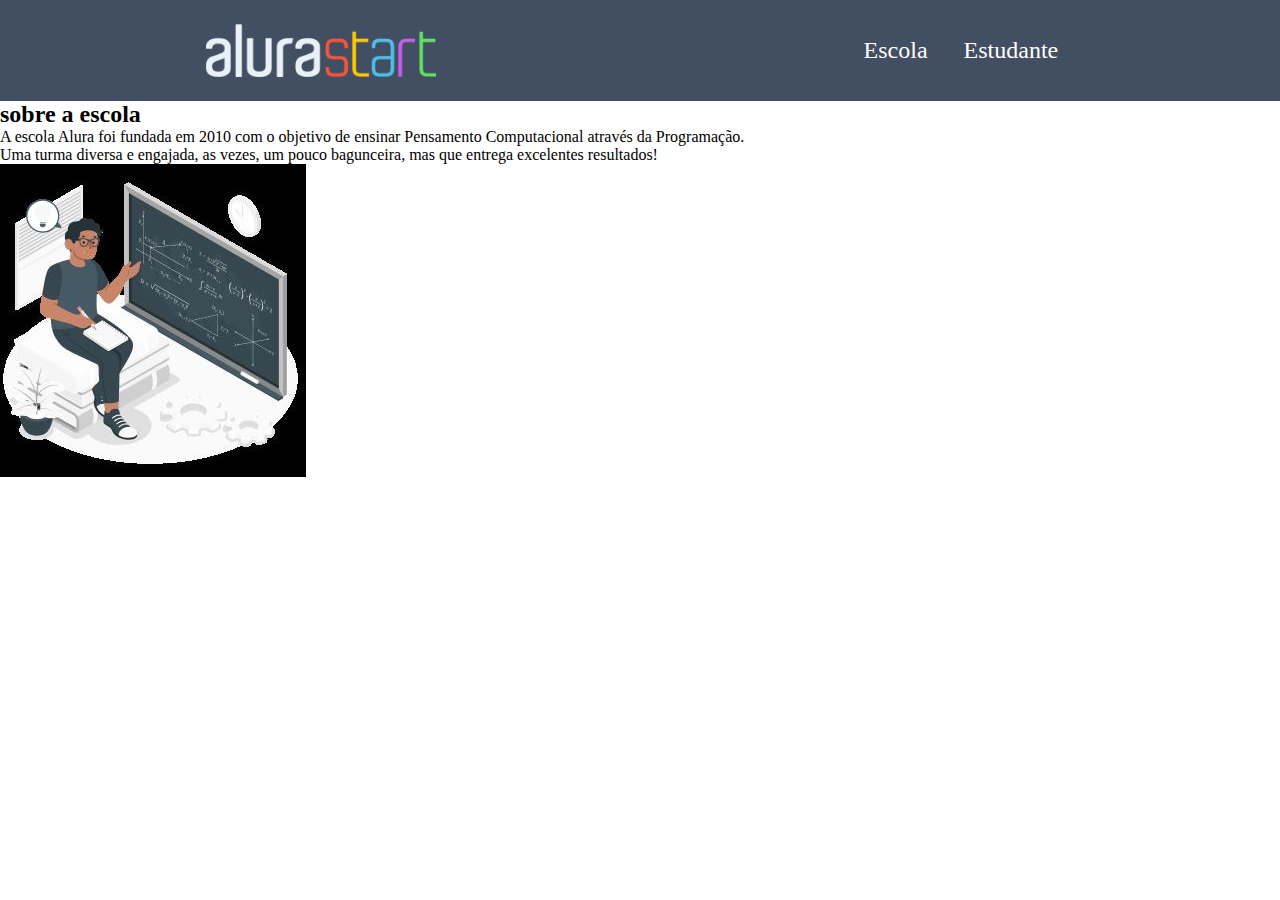
<file: index.html>
<!DOCTYPE html>
<html lang="en">
<head>
    <meta charset="UTF-8">
    <meta http-equiv="X-UA-Compatible" content="IE=edge">
    <meta name="viewport" content="width=device-width, initial-scale=1.0">
    <title>Document</title>
    <link rel="stylesheet" href="style.css">
</head>
<body>
    <header class="cabeçalho">
        <img class="cabeçalho-imagem" src="alurastart logo 1.png" alt="">
        <ul class="cabeçalho-lista">
            <li class="cabeçalho-lista-item">Escola</li>
            <li class="cabeçalho-lista-item">Estudante</li>
        </ul>
    </header>  
     <section class="escola">
       <div class=" escola-div">
        <h2 class="escola-titulo"> sobre a escola</h2>
         <p class="escola-texto-1">A escola Alura foi fundada em 2010 com o objetivo de ensinar Pensamento Computacional através da Programação.</p>
         
    <p class="escola-texto-2">Uma turma diversa e engajada, as vezes, um pouco bagunceira, mas que entrega excelentes resultados!</p>
       </div>
</section>

    <img class="escola-imagem" src="sinal.mais.jpeg" alt="">
</body>
</html>
</file>
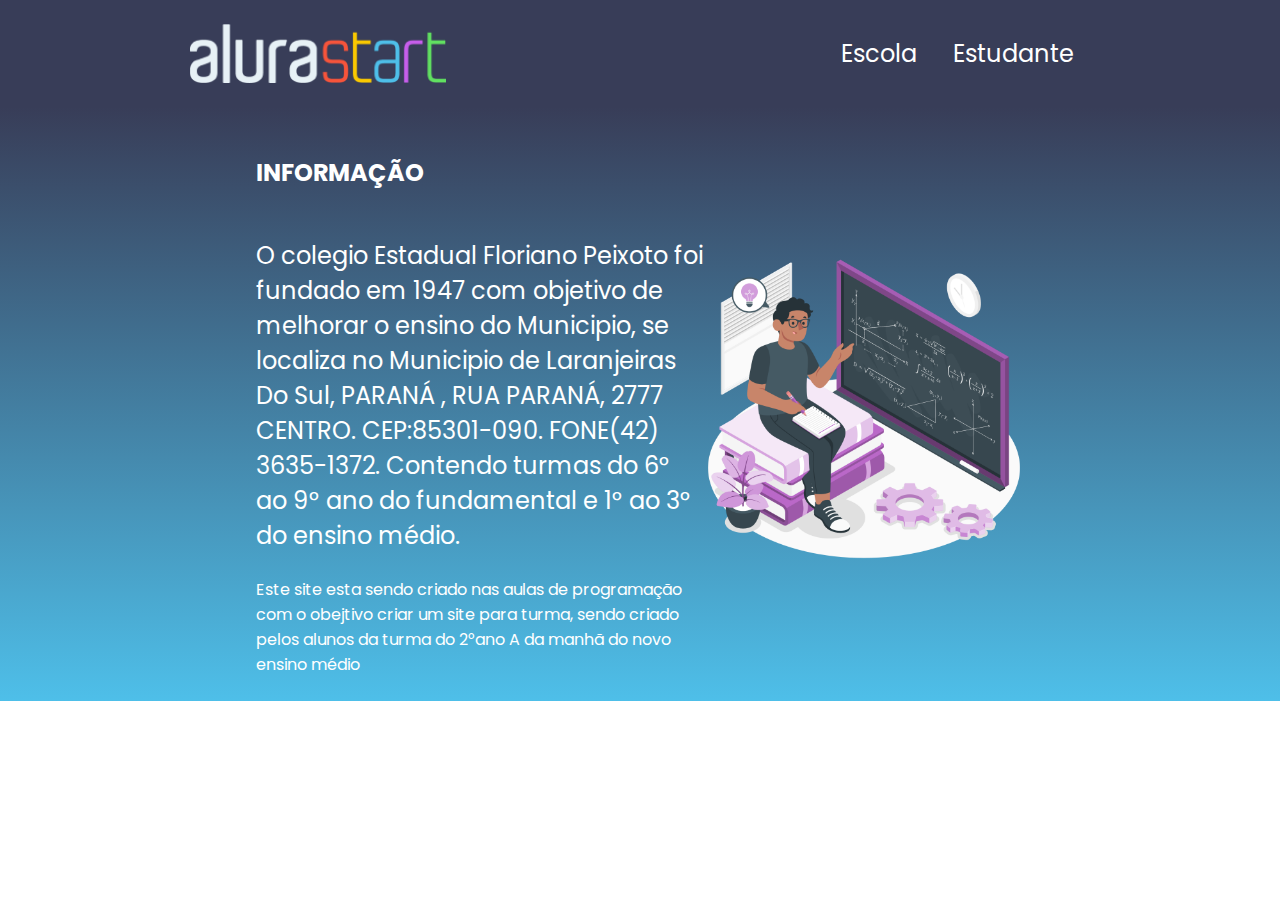
<file: site-escola2-main/index.html>
<!DOCTYPE html>
<html lang="en">
<head>
    <meta charset="UTF-8">
    <meta http-equiv="X-UA-Compatible" content="IE=edge">
    <meta name="viewport" content="width=device-width, initial-scale=1.0">
    <title>Document</title>
<link rel="stylesheet" href="style.css"> 
<link rel="preconnect" href="https://fonts.googleapis.com">
<link rel="preconnect" href="https://fonts.gstatic.com" crossorigin>
<link href="https://fonts.googleapis.com/css2?family=Poppins:wght@400;700&display=swap" rel="stylesheet">
</head>

<body>
    <header class="cabeçalho"> 
        <img class="cabeçalho-imagem" src="alurastart logo 1.png"  alt="logo do alura start">
        <ul class="cabeçalho-lista">
            <li class="cabeçalho-lista-item">Escola</li>
            <li class="cabeçalho-lista-item">Estudante</li>
        </ul>
    </header>
    <section class="escola">
        <div class="escola-div-conteudo">
            <h2 class="escola-titulo">INFORMAÇÃO</h2>
            <p class="escola-texto-um">  O colegio Estadual Floriano Peixoto foi fundado em 1947 com objetivo de melhorar o ensino do Municipio, se localiza no Municipio de Laranjeiras Do Sul, PARANÁ , RUA PARANÁ, 2777 CENTRO. CEP:85301-090. FONE(42) 3635-1372.  Contendo turmas do 6° ao 9° ano do fundamental e 1° ao 3° do ensino médio. </p>
            <p class="escola-texto-dois"> Este site esta sendo criado nas aulas de programação com o obejtivo criar um site para turma, sendo criado pelos alunos da turma do 2°ano A da manhã do novo ensino médio</p>

        </div>
        <img class="escola-imagem" src="Formula-ami.png" alt="professor no quadro">
    </section>
</body>

</html>
</file>
<file: style.css>
*{ 
    margin: 0;
padding: 0;

    
}

header{
    background-color: #424e61;
color: white;
display: flex;
justify-content: space-around;
align-items: center;
padding: 24px 0;
}
    .cabeçalho-imagem{
        width: 18%;
    }


    .cabeçalho-lista-item{
    display: inline-block;
    margin: 0 16px;
    font-size: 24px;
  }
</file>
<file: site-escola2-main/style.css>
*{
    margin: 0;
    padding: 0;
}

body{
    font-family: 'Poppins', sans-serif;
}
.cabeçalho {
    background-color: #383d58;
    color: white;
    display: flex;
    justify-content: space-around;
    align-items: center;
    padding: 24px 0;
}

.cabeçalho-imagem{
    width: 20%;

}
.cabeçalho-lista-item{
  display: inline-block;
  margin: 0 16px;
  font-size: 24px;
}

.escola-imagem{
    width: 25%;
}

.escola{
    background-image: linear-gradient(#383d58,#4ebfe9);
    color: white;
    display: flex;
    justify-content: center;
    align-items: center;
    padding:24px 0 ;
}

.escola-div-conteudo{
    width: 35%;
}
.escola-titulo{
    padding: 24px 0;
}
.escola-texto-um{
    padding: 24px 0;
    color: white;
    font-size: 24px;
}
</file>
